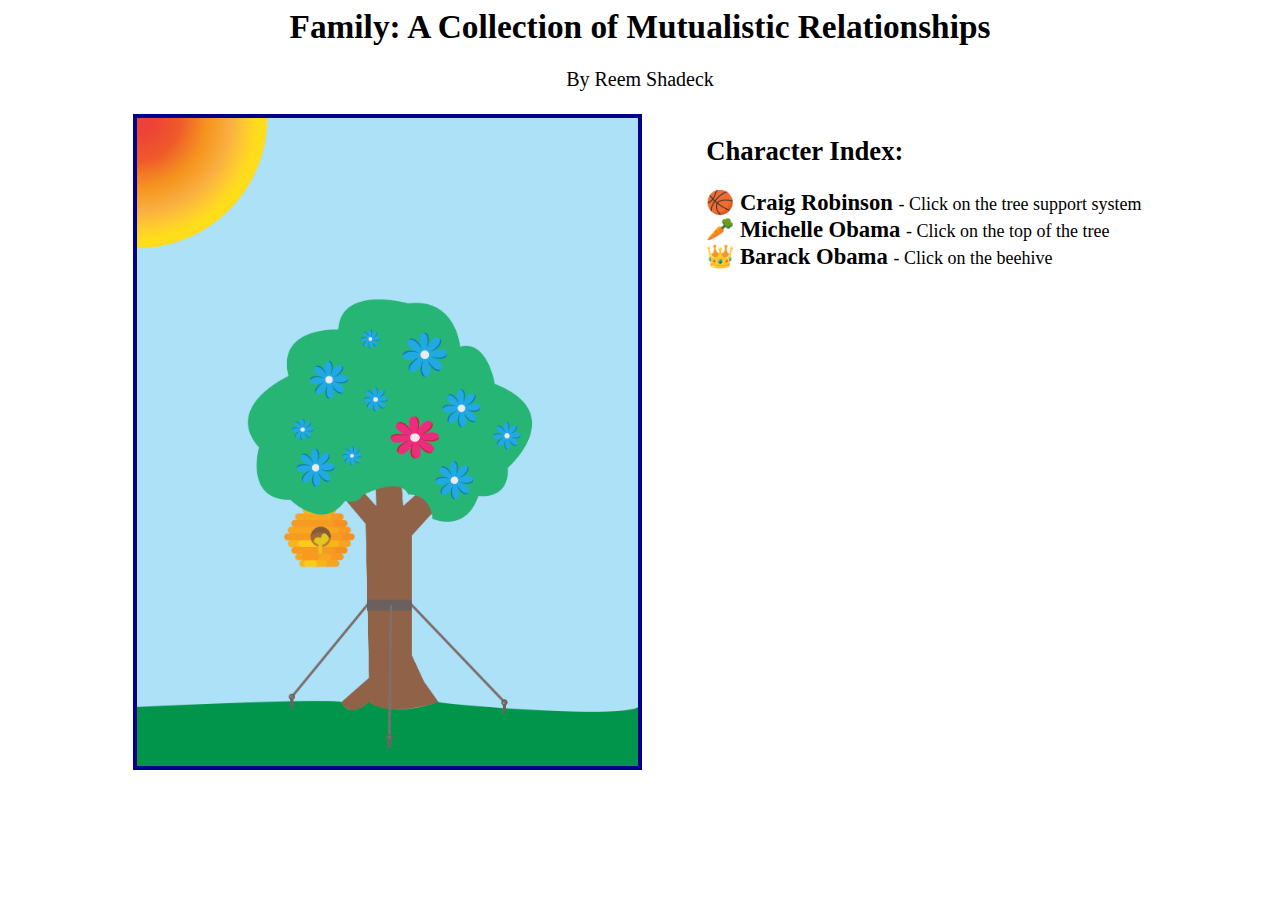
<file: index.html>
<html lang="en">
<head>
    <meta charset="UTF-8">
    <link rel="stylesheet" href="styles.css">
    <meta name="viewport" content="width=device-width, initial-scale=1.0">
    <title>Reem Shadeck - Character Map</title>
    <script src="https://ajax.googleapis.com/ajax/libs/jquery/3.7.1/jquery.min.js"></script>
</head>
<body>
    <h1>Family: A Collection of Mutualistic Relationships</h1>
    <h5>By Reem Shadeck</h5>
    <div class="container">
        <img class="map" src="images/English Character Mapping.jpg" alt="The Character Map" usemap="#image-map">
        <map name="image-map">
            <area alt="Michelle Obama" title="Michelle Obama" href="michelle-obama" coords="1006,2003,939,2016,731,1946,630,1867,617,1671,563,1509,768,1304,797,1142,1022,1072,1117,937,1367,934,1547,977,1633,1148,1743,1182,1820,1347,1964,1439,2013,1529,1898,1775,1865,1880,1739,1926,1670,2018,1506,2039,1384,1917,1152,1915,1121,1941,1089,1960,1051,1973" shape="poly">
            <area alt="Craig Robinson" title="Craig Robinson" href="craig-robinson" coords="1170,2442,1398,2440,1950,3027,1285,3250,708,2985" shape="poly">
            <area alt="Barack Obama" title="Barack Obama" href="barack-obama" coords="841,1996,742,2138,826,2289,1028,2286,1114,2133,1031,2000,943,2034" shape="poly">
        </map>

        <script src="responsive-image-map/jquery.rwdImageMaps.min.js"></script>
        <script>
            $(document).ready(function(e) {
                $('img[usemap]').rwdImageMaps();
            });
        </script>

        <div class="character-index">
            <h2>Character Index:</h2>
            <h3>🏀 Craig Robinson </h3><h4>- Click on the tree support system</h4>
            <br>
            <h3>🥕 Michelle Obama </h3><h4>- Click on the top of the tree</h4>
            <br>
            <h3>👑 Barack Obama </h3><h4>- Click on the beehive</h4>
        </div>
    </div>
</body>
</html>
</file>
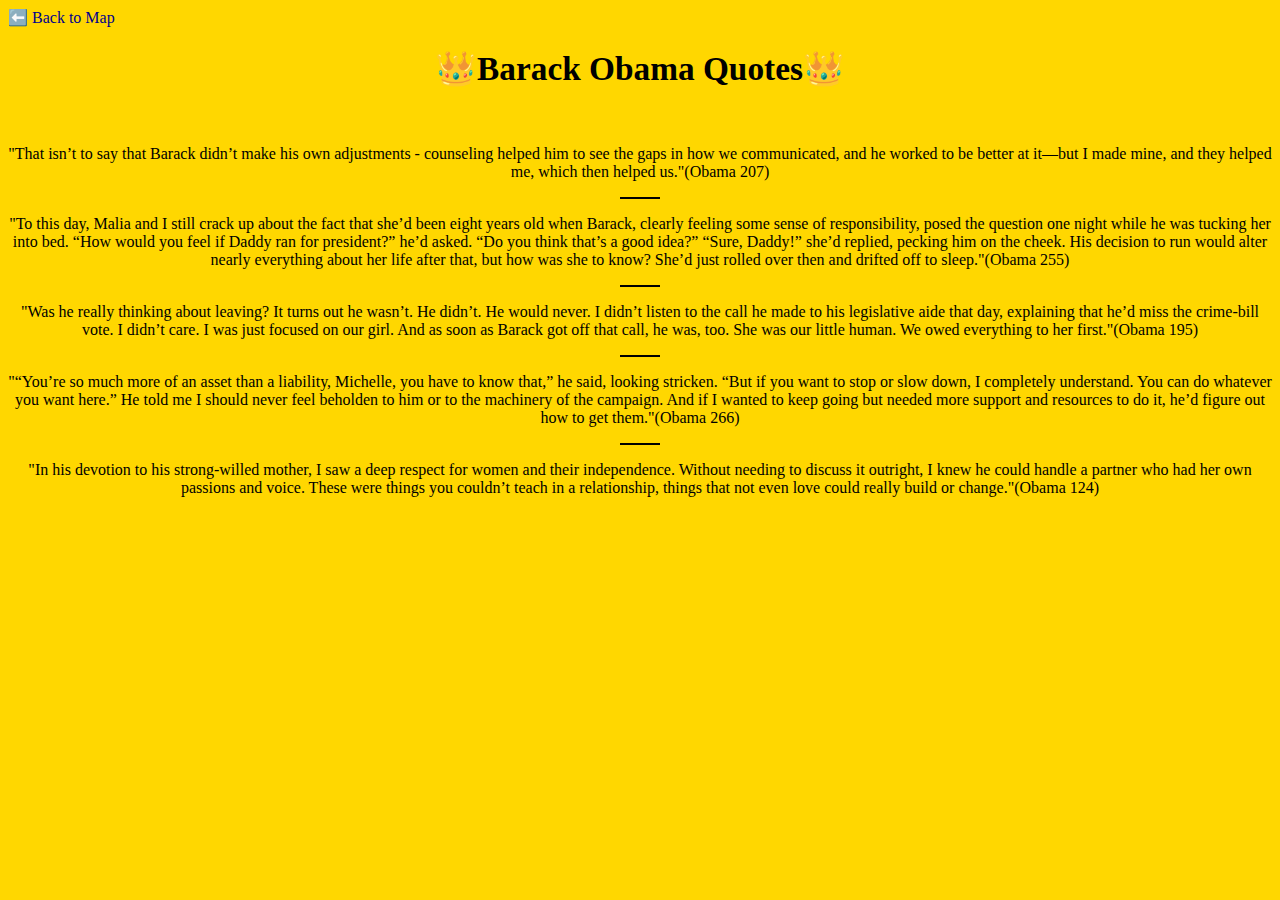
<file: barack-obama.html>
<html lang="en">
<head>
    <meta charset="UTF-8">
    <link rel="stylesheet" href="styles.css">
    <meta name="viewport" content="width=device-width, initial-scale=1.0">
    <title>Character Map - Barack Obama</title>
</head>
    <body id="barack-obama">
        <a href="index">⬅️ Back to Map</a>
        <h1>👑Barack Obama Quotes👑</h1>
        <br>
        <div class="quotes">
            <p>"That isn’t to say that Barack didn’t make his own adjustments - counseling helped him to see the gaps in how we communicated, and he worked to be better at it—but I made mine, and they helped me, which then helped us."(Obama 207)</p>
            <hr width=3% color=black>
            <p>"To this day, Malia and I still crack up about the fact that she’d been eight years old when Barack, clearly feeling some sense of responsibility, posed the question one night while he was tucking her into bed. “How would you feel if Daddy ran for president?” he’d asked. “Do you think that’s a good idea?” “Sure, Daddy!” she’d replied, pecking him on the cheek. His decision to run would alter nearly everything about her life after that, but how was she to know? She’d just rolled over then and drifted off to sleep."(Obama 255)</p>
            <hr width=3% color=black>
            <p>"Was he really thinking about leaving? It turns out he wasn’t. He didn’t. He would never. I didn’t listen to the call he made to his legislative aide that day, explaining that he’d miss the crime-bill vote. I didn’t care. I was just focused on our girl. And as soon as Barack got off that call, he was, too. She was our little human. We owed everything to her first."(Obama 195)</p>
            <hr width=3% color=black>
            <p>"“You’re so much more of an asset than a liability, Michelle, you have to know that,” he said, looking stricken. “But if you want to stop or slow down, I completely understand. You can do whatever you want here.” He told me I should never feel beholden to him or to the machinery of the campaign. And if I wanted to keep going but needed more support and resources to do it, he’d figure out how to get them."(Obama 266)</p>
            <hr width=3% color=black>
            <p>"In his devotion to his strong-willed mother, I saw a deep respect for women and their independence. Without needing to discuss it outright, I knew he could handle a partner who had her own passions and voice. These were things you couldn’t teach in a relationship, things that not even love could really build or change."(Obama 124)</p>
        </div>
    </body>
</html>
</file>
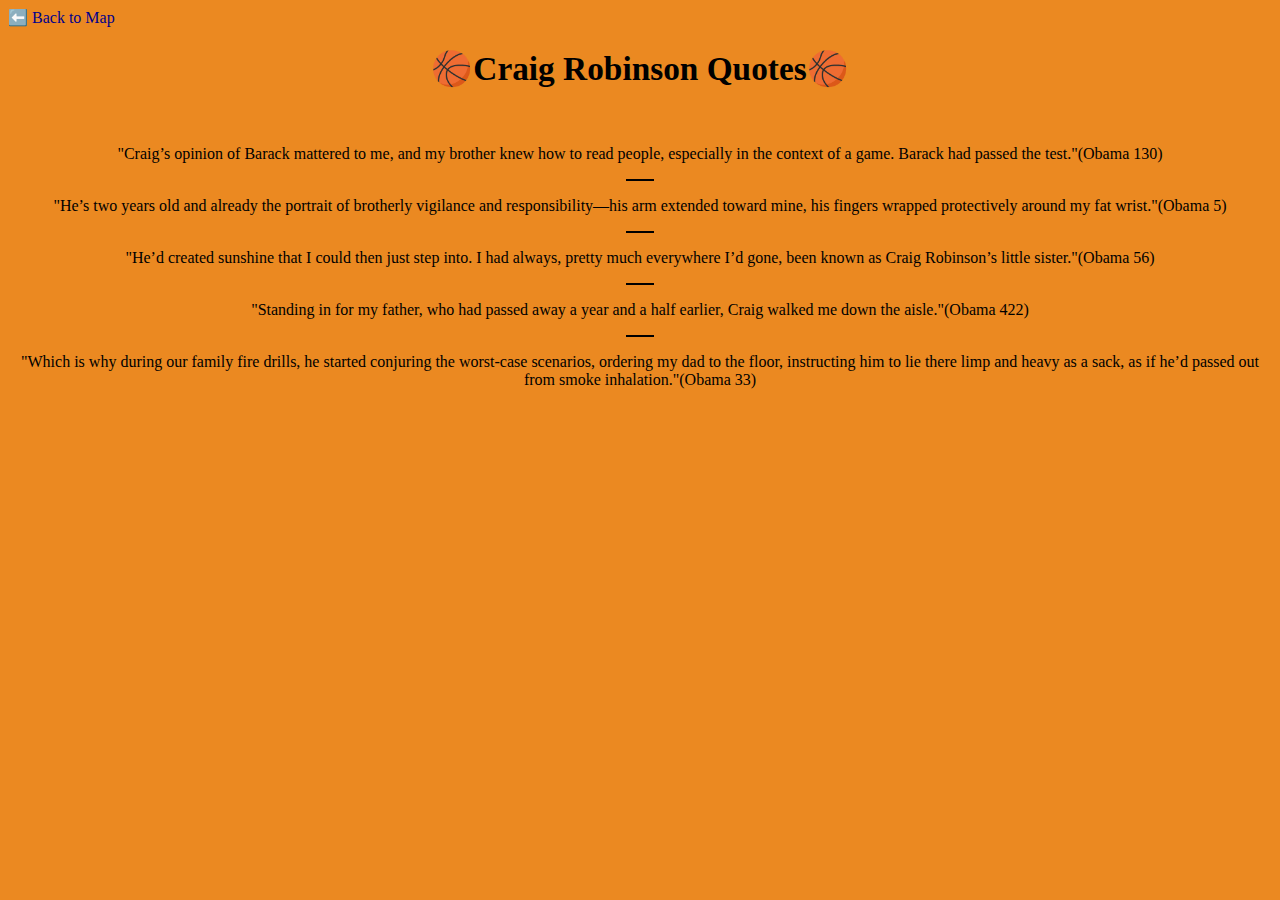
<file: craig-robinson.html>
<html lang="en">
<head>
    <meta charset="UTF-8">
    <link rel="stylesheet" href="styles.css">
    <meta name="viewport" content="width=device-width, initial-scale=1.0">
    <title>Character Map - Craig Robinson</title>
</head>
    <body id="craig-robinson">
        <a href="index">⬅️ Back to Map</a>
        <h1>🏀Craig Robinson Quotes🏀</h1>
        <br>
        <div class="quotes">
            <p>"Craig’s opinion of Barack mattered to me, and my brother knew how to read people, especially in the context of a game. Barack had passed the test."(Obama 130)</p>
            <hr width=2% color=black>
            <p>"He’s two years old and already the portrait of brotherly vigilance and responsibility—his arm extended toward mine, his fingers wrapped protectively around my fat wrist."(Obama 5)</p>
            <hr width=2% color=black>
            <p>"He’d created sunshine that I could then just step into. I had always, pretty much everywhere I’d gone, been known as Craig Robinson’s little sister."(Obama 56)</p>
            <hr width=2% color=black>
            <p>"Standing in for my father, who had passed away a year and a half earlier, Craig walked me down the aisle."(Obama 422)</p>
            <hr width=2% color=black>
            <p>"Which is why during our family fire drills, he started conjuring the worst-case scenarios, ordering my dad to the floor, instructing him to lie there limp and heavy as a sack, as if he’d passed out from smoke inhalation."(Obama 33)</p>
        </div>
    </body>
</html>
</file>
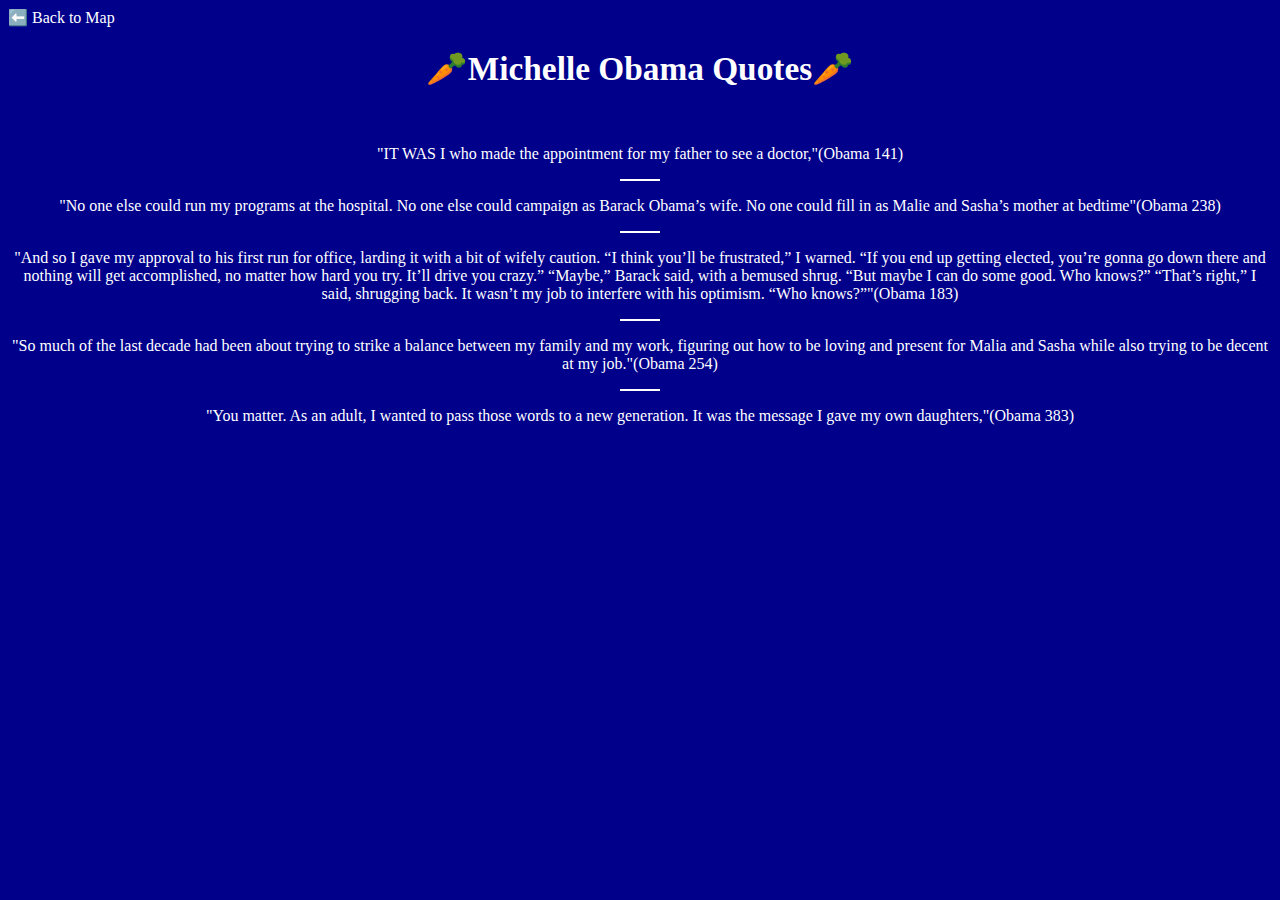
<file: michelle-obama.html>
<html lang="en">
<head>
    <meta charset="UTF-8">
    <link rel="stylesheet" href="styles.css">
    <meta name="viewport" content="width=device-width, initial-scale=1.0">
    <title>Character Map - Michelle Obama</title>
</head>
    <body id="michelle-obama">
        <a href="index">⬅️ Back to Map</a>
        <h1>🥕Michelle Obama Quotes🥕</h1>
        <br>
        <div class="quotes">
            <p>"IT WAS I who made the appointment for my father to see a doctor,"(Obama 141)</p>
            <hr width=3% color=white>
            <p>"No one else could run my programs at the hospital. No one else could campaign as Barack Obama’s wife. No one could fill in as Malie and Sasha’s mother at bedtime"(Obama 238)</p>
            <hr width=3% color=white>
            <p>"And so I gave my approval to his first run for office, larding it with a bit of wifely caution. “I think you’ll be frustrated,” I warned. “If you end up getting elected, you’re gonna go down there and nothing will get accomplished, no matter how hard you try. It’ll drive you crazy.” “Maybe,” Barack said, with a bemused shrug. “But maybe I can do some good. Who knows?” “That’s right,” I said, shrugging back. It wasn’t my job to interfere with his optimism. “Who knows?”"(Obama 183)</p>
            <hr width=3% color=white>
            <p>"So much of the last decade had been about trying to strike a balance between my family and my work, figuring out how to be loving and present for Malia and Sasha while also trying to be decent at my job."(Obama 254)</p>
            <hr width=3% color=white>
            <p>"You matter. As an adult, I wanted to pass those words to a new generation. It was the message I gave my own daughters,"(Obama 383)</p>
        </div>
    </body>
</html>
</file>
<file: styles.css>
body {
    font-family: 'Times New Roman', Times, serif;
}

.map {
    height: auto;
    width: 80%;
    display: inline;
    border: 4px solid darkblue;
    margin-left: 20%;
}

.character-index {
    display: inline;
    margin-left: 10%;
    margin-top: 0px;
    margin-bottom: auto;
}

.character-index h3 {
    display: inline;
}

.character-index h4 {
    display: inline;
}

.character-index img {
    display: inline-block;
    height: 1em;
    width: auto;
    margin-right: .5em;
}

h1 {
    text-align: center;
}

p {
    font-size: 12pt;
}

.quotes {
    text-align: center;
}

#michelle-obama {
    background-color: darkblue;
    color:  white;
}

#barack-obama {
    background-color: gold;
}

#craig-robinson {
    background-color: rgb(235, 137, 33);
}

#michelle-obama a:link {
    color: white;
    text-decoration: none;
}

#michelle-obama a:visited {
    color: white;
    text-decoration: none;
}

#michelle-obama a:hover {
    color: lightgray;
    text-decoration: none;
}

#michelle-obama a:active {
    color: lightblue;
    text-decoration: none;
}

a:link {
    color: darkblue;
    text-decoration: none;
}

a:visited {
    color: darkblue;
    text-decoration: none;
}

a:hover {
    color: black;
    text-decoration: none;
}

a:active {
    color: white;
    text-decoration: none;
}

h1 {
    font-size: 25pt;
}

h2 {
    font-size: 20pt;
}

h3 {
    font-size: 17pt;
}

h4 {
    font-size: 13.5pt;
    font-weight: normal;
}

h5 {
    font-size: 15pt;
    font-weight: normal;
    text-align: center;
    line-height: 1px;
}

.container {
    display: grid;
    align-items: center;
    grid-template-columns: 49.5% 0% 49.5%;
    column-gap: 5px;
}
</file>
